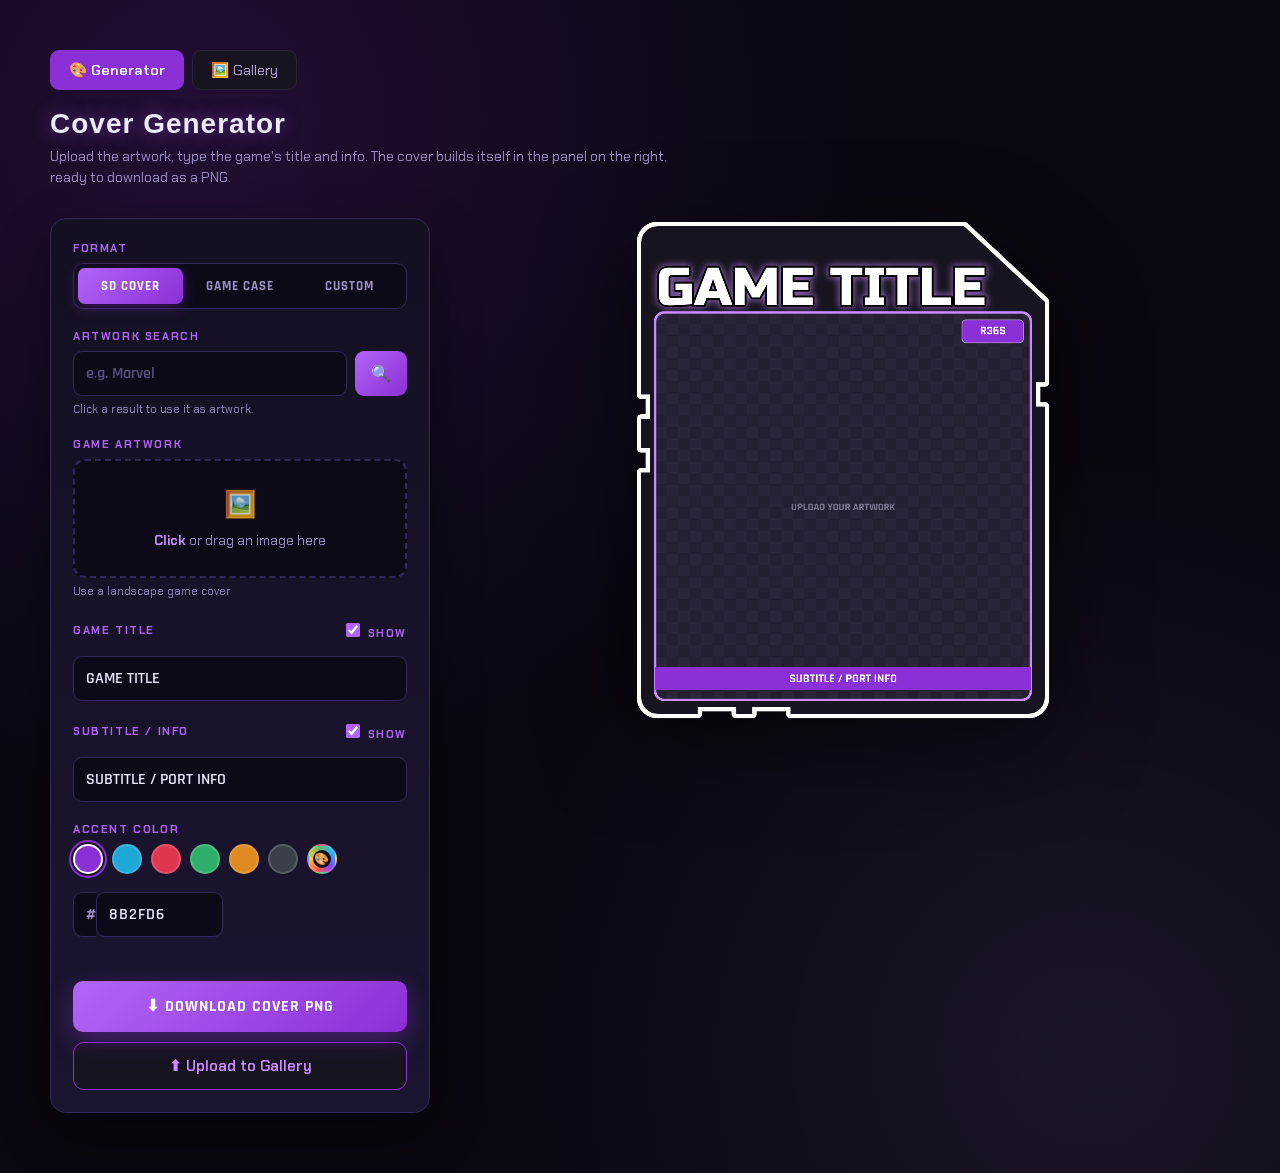
<file: index.html>
<!DOCTYPE html>
<html lang="en">
<head>
<meta charset="UTF-8">
<meta name="viewport" content="width=device-width, initial-scale=1.0">
<title>R36S · Cover Generator</title>
<meta name="description" content="R36S Cover Generator - upload your artwork, type the game title and download a game cover as PNG. Real-time cover generator.">
<meta name="keywords" content="cover generator, game cover, download PNG, game artwork, R36S">
<meta name="robots" content="index, follow">
<link rel="canonical" href="https://github.com/xErik444x/caratula_generator/blob/main/index.html">

<!-- Open Graph (Facebook, LinkedIn, etc.) -->
<meta property="og:site_name" content="R36S · Cover Generator">
<meta property="og:title" content="R36S · Cover Generator">
<meta property="og:description" content="Upload your artwork, type the game title and download a game cover as PNG. Real-time cover generator.">
<meta property="og:type" content="website">
<meta property="og:url" content="https://github.com/xErik444x/caratula_generator/blob/main/index.html">

<!-- Twitter Card -->
<meta name="twitter:card" content="summary_large_image">
<meta name="twitter:title" content="R36S · Cover Generator">
<meta name="twitter:description" content="Upload your art, type the title and download a game cover PNG. Live preview.">

<!-- Theme / UI -->
<meta name="theme-color" content="#0a0710">

<link rel="preconnect" href="https://fonts.googleapis.com">
<link rel="preconnect" href="https://fonts.gstatic.com" crossorigin>
<!-- Cache busting en runtime: cada recurso se importa con ?v=<fecha/aleatorio>.
     Github Pages cachea js/css con TTL; al cambiar el ?v el navegador descarga
     la version nueva. document.write corre ANTES de que el recurso se descargue. -->
<script>
  var __v = '?v=' + new Date().getTime();
</script>
<script>
  document.write('<link rel="stylesheet" href="css/styles.css' + __v + '">');
</script>
</head>
<body>
<div class="wrap">

  <!-- NAV de vistas: sticky arriba de todo -->
  <div class="tabs-gen" id="tabsGen">
    <button type="button" class="tab-gen active" data-tab="gen" id="tabBtnGen">🎨 Generator</button>
    <button type="button" class="tab-gen" data-tab="gal" id="tabBtnGal">🖼️ Gallery</button>
  </div>

  <!-- VIEW: GENERATOR -->
  <section id="viewGen">
    <div class="masthead">
      <h1>Cover Generator</h1>
      <span></span>
    </div>
    <p class="subhead">Upload the artwork, type the game's title and info. The cover builds itself in the panel on the right, ready to download as a PNG.</p>

    <div class="layout" id="paneGen">

    <!-- CONTROLS -->
    <div class="panel">

      <div class="field">
              <label>Format</label>
              <div class="format-toggle" id="formatToggle">
                        <button type="button" class="fmt-btn active" data-fmt="card">SD Cover</button>
                        <button type="button" class="fmt-btn" data-fmt="box">Game Case</button>
                        <button type="button" class="fmt-btn" data-fmt="custom">Custom</button>
                      </div>
            </div>

            <div class="field">
                    <label>Artwork search</label>
                    <div class="search-row">
                      <input type="text" id="searchInput" placeholder="e.g. Marvel" autocomplete="true" minlength="4">
                      <button type="button" class="search-btn" id="searchBtn">🔍</button>
                    </div>
                    <div class="search-results" id="searchResults" hidden></div>
                    <div class="hint">Click a result to use it as artwork.</div>
                  </div>

            <div class="field">
                          <label>Game artwork</label>
                          <div class="upload-zone" id="dropZone">
                            <input type="file" id="artInput" accept="image/*">
                            <span class="icon">🖼️</span>
                            <span class="txt" id="uploadTxt"><b>Click</b> or drag an image here</span>
                          </div>
                          <div class="hint">Use a landscape game cover</div>
                        </div>

                        <div class="field box-only">
                          <label>Artwork zoom</label>
                          <div class="range-field">
                            <input type="range" id="boxZoom" min="100" max="200" value="100">
                            <span class="range-val" id="boxZoomVal">100%</span>
                          </div>
                          <div class="hint">Zoom the cover inside the case window (over the blurred edges).</div>
                        </div>

      <div class="field card-only">
        <div class="field-head">
          <label>Game title</label>
          <label class="toggle"><input type="checkbox" id="showTitle" checked> Show</label>
        </div>
        <input type="text" id="titleInput" placeholder="GAME TITLE" maxlength="24" value="GAME TITLE">
      </div>

      <div class="field card-only">
        <div class="field-head">
          <label>Subtitle / info</label>
          <label class="toggle"><input type="checkbox" id="showSubtitle" checked> Show</label>
        </div>
        <input type="text" id="subInput" placeholder="SUBTITLE / PORT INFO" maxlength="36" value="SUBTITLE / PORT INFO">
      </div>

      <div class="field card-only">
              <label>Accent color</label>
              <div class="swatches" id="swatches">
                <div class="swatch active" style="background:#8b2fd6;color:#8b2fd6" data-color="#8b2fd6,#c98bff"></div>
                <div class="swatch" style="background:#1fa7d6;color:#1fa7d6" data-color="#1265a8,#5ec7f2"></div>
                <div class="swatch" style="background:#e0364f;color:#e0364f" data-color="#a3132a,#ff6b7e"></div>
                <div class="swatch" style="background:#2fae6a;color:#2fae6a" data-color="#0f7a41,#7fe6ab"></div>
                <div class="swatch" style="background:#e08a1f;color:#e08a1f" data-color="#b5610a,#ffc266"></div>
                <div class="swatch" style="background:#3a3f4a;color:#3a3f4a" data-color="#1c1f26,#7d8697"></div>
                <label class="swatch swatch-custom" id="accentCustomBtn" title="Custom color">
                  <span class="swatch-custom-inner">🎨</span>
                  <input type="color" id="accentPicker" value="#8b2fd6">
                </label>
              </div>
              <div class="hex-row">
                <span class="hex-hash">#</span>
                <input type="text" id="accentHex" class="hex-input" value="8B2FD6" maxlength="6" spellcheck="false" autocomplete="off" inputmode="text">
              </div>
            </div>

            <div class="field box-only">
              <label>Case color</label>
              <div class="swatches" id="caseSwatches">
                <div class="swatch active" style="background:#8b2fd6;color:#8b2fd6" data-color="#8b2fd6" title="Original"></div>
                <div class="swatch" style="background:#1e88e5;color:#1e88e5" data-color="#1e88e5" title="Blue"></div>
                <div class="swatch" style="background:#e0364f;color:#e0364f" data-color="#e0364f" title="Red"></div>
                <div class="swatch" style="background:#2fae6a;color:#2fae6a" data-color="#2fae6a" title="Green"></div>
                <div class="swatch" style="background:#e08a1f;color:#e08a1f" data-color="#e08a1f" title="Orange"></div>
                <div class="swatch" style="background:#e91e8c;color:#e91e8c" data-color="#e91e8c" title="Pink"></div>
                <div class="swatch" style="background:linear-gradient(135deg,#fff,#2a2a2a);color:#9aa0ab" data-color="mono" title="Stealth (grayscale)"></div>
                <label class="swatch swatch-custom" id="caseCustomBtn" title="Custom color">
                  <span class="swatch-custom-inner">🎨</span>
                  <input type="color" id="casePicker" value="#8b2fd6">
                </label>
              </div>
              <div class="hex-row">
                <span class="hex-hash">#</span>
                <input type="text" id="caseHex" class="hex-input" value="8B2FD6" maxlength="6" spellcheck="false" autocomplete="off" inputmode="text">
              </div>
              <div class="hint" id="caseColorHint">Recolors the case template.</div>
            </div>

            <div class="field custom-only">
              <label>Overlay</label>
              <div class="upload-zone" id="overlayZone">
                <input type="file" id="overlayInput" accept="image/*">
                <span class="icon">🖼️</span>
                <span class="txt" id="overlayTxt"><b>Default</b> — fbsgames case</span>
              </div>
              <div class="hint">The frame drawn above the artwork. Defaults to the fbsgames game case.</div>
            </div>

            <div class="field custom-only">
              <label>Artwork</label>
              <div class="range-row">
                <div class="range-field">
                  <label>Scale</label>
                  <input type="range" id="artScale" min="50" max="250" value="100">
                  <span class="range-val" id="artScaleVal">100%</span>
                </div>
                <div class="range-row-2">
                  <div class="range-field">
                    <label>X offset</label>
                    <input type="range" id="artX" min="-400" max="400" value="0">
                  </div>
                  <div class="range-field">
                    <label>Y offset</label>
                    <input type="range" id="artY" min="-400" max="400" value="0">
                  </div>
                </div>
              </div>
              <div class="hint">Scale and position the artwork under the overlay. Drag the 4 corner dots on the canvas to fit the overlay window.</div>
            </div>

            <button class="btn-download" id="downloadBtn">⬇ Download Cover PNG</button>
            <button class="btn-upload" id="uploadBtn">⬆ Upload to Gallery</button>
    </div>

    <!-- PREVIEW -->
        <div class="preview-col">
          <div class="canvas-shell" data-fmt="card">
                      <canvas id="cardCanvas" width="1024" height="1230"></canvas>
                      <canvas id="boxCanvas" width="1024" height="1536"></canvas>
                      <canvas id="customCanvas" width="1024" height="1536"></canvas>
                      <p class="credit">Thanks to <b>fbsgames</b> for the game case template</p>
                    </div>
        </div>

  </div>
  </section>

  <!-- VIEW: GALLERY (sección propia, render separado) -->
  <section id="viewGal" class="gallery-pane" hidden>
    <div class="masthead">
      <h1>Covers Gallery</h1>
      <span></span>
    </div>
    <p class="subhead">Browse, search and download covers published by the community. Select several to grab a ZIP or build an EmulationStation <b>gamelist.xml</b> for your R36S.</p>

    <div class="gal-toolbar" id="paneGal">
      <input type="text" id="galSearch" placeholder="Search by name…" autocomplete="off">
      <select id="galTag">
        <option value="">All tags</option>
        <option value="android">android</option>
        <option value="pixel-art">pixel-art</option>
        <option value="action">action</option>
        <option value="port">port</option>
        <option value="horror">horror</option>
        <option value="retro">retro</option>
        <option value="fps">fps</option>
        <option value="adventure">adventure</option>
        <option value="platformer">platformer</option>
        <option value="arcade">arcade</option>
      </select>
      <button type="button" class="gal-btn" id="galReload">↻ Reload</button>
      <span class="gal-count" id="galCount"></span>
      <span class="gal-spacer"></span>
      <button type="button" class="gal-btn" id="galUpload">⬆ Upload</button>
      <label class="gal-png-toggle" title="Convierte las covers webp/jpg a PNG al descargar (ZIP e individual). Más pesado, compatible con todo.">
        <input type="checkbox" id="galPng" checked> PNG
      </label>
      <button type="button" class="gal-btn" id="galSelAll">Select all</button>
      <button type="button" class="gal-btn" id="galXml" disabled>▦ gamelist.xml</button>
      <button type="button" class="gal-btn gal-primary" id="galDownload" disabled>⬇ Download ZIP</button>
    </div>
    <p class="gal-empty" id="galEmpty" hidden></p>
    <div class="gal-grid" id="galGrid"></div>
    <div class="gal-sentinel" id="galSentinel" hidden><span class="gal-spin"></span>Cargando más covers…</div>
    <p class="gal-source">Covers from the community gallery · upload yours with the ⬆ Upload button</p>
  </section>
</div>

<!-- UPLOAD TO GALLERY: modal con tags/autor -->
<div class="upl-overlay" id="uplOverlay" hidden>
  <div class="upl-modal">
    <h3>Upload to Covers Gallery</h3>
    <p class="upl-hint">Your cover goes through automatic moderation before publishing.</p>
    <div class="upl-srcpick" id="uplSrcRow">
      <button type="button" class="upl-src on" id="uplSrcGen">🎨 Use generated cover</button>
      <button type="button" class="upl-src" id="uplSrcFile">📁 Upload image file</button>
    </div>
    <div class="upl-filewrap" id="uplFileWrap" hidden>
      <input type="file" id="uplFile" accept="image/jpeg,image/png,image/webp">
      <img id="uplThumb" alt="" hidden>
      <p class="upl-filehint" id="uplFileHint">JPEG/PNG/WEBP up to 8MB — from your camera roll or files.</p>
    </div>
    <label for="uplTitle">Game title</label>
    <input type="text" id="uplTitle" maxlength="80">
    <label>Tags (choose up to 4 — presets or your own)</label>
    <div class="upl-tags" id="uplTags"></div>
    <div class="upl-customtag">
      <input type="text" id="uplCustomTag" maxlength="24" placeholder="custom tag…" list="uplTagList" autocomplete="off">
      <button type="button" class="upl-src" id="uplAddTag">+ Add</button>
    </div>
    <datalist id="uplTagList"></datalist>
    <label for="uplAuthor">Your nickname (optional)</label>
    <input type="text" id="uplAuthor" maxlength="24" placeholder="anonymous">
    <div id="uplTs" class="upl-ts"></div>
    <p class="upl-msg" id="uplMsg"></p>
    <div class="upl-btns">
      <button type="button" class="upl-cancel" id="uplCancel">Cancel</button>
      <button type="button" class="upl-confirm" id="uplConfirm">Upload</button>
    </div>
  </div>
</div>

<!-- Mini-preview sticky: se muestra en móvil cuando el preview grande sale de vista -->
<div class="mini-preview" id="miniPreview" hidden>
  <canvas id="miniCanvas" width="200" height="300"></canvas>
  <span class="mini-tag">Live preview</span>
</div>

<script>
  document.write('<script src="https://challenges.cloudflare.com/turnstile/v0/api.js?render=explicit" async defer></' + 'script>');
</script>
<!-- scripts importados con ?v=<fecha> para saltar la cache de Github Pages -->
<script>
  document.write('<script src="js/color-utils.js' + __v + '"><\/script>');
  document.write('<script src="js/card-render.js' + __v + '"><\/script>');
  document.write('<script src="js/case-render.js' + __v + '"><\/script>');
  document.write('<script src="js/custom-render.js' + __v + '"><\/script>');
  document.write('<script src="js/gallery.js' + __v + '"><\/script>');
  document.write('<script src="js/app.js' + __v + '"><\/script>');
</script>
</body>
</html>
</file>
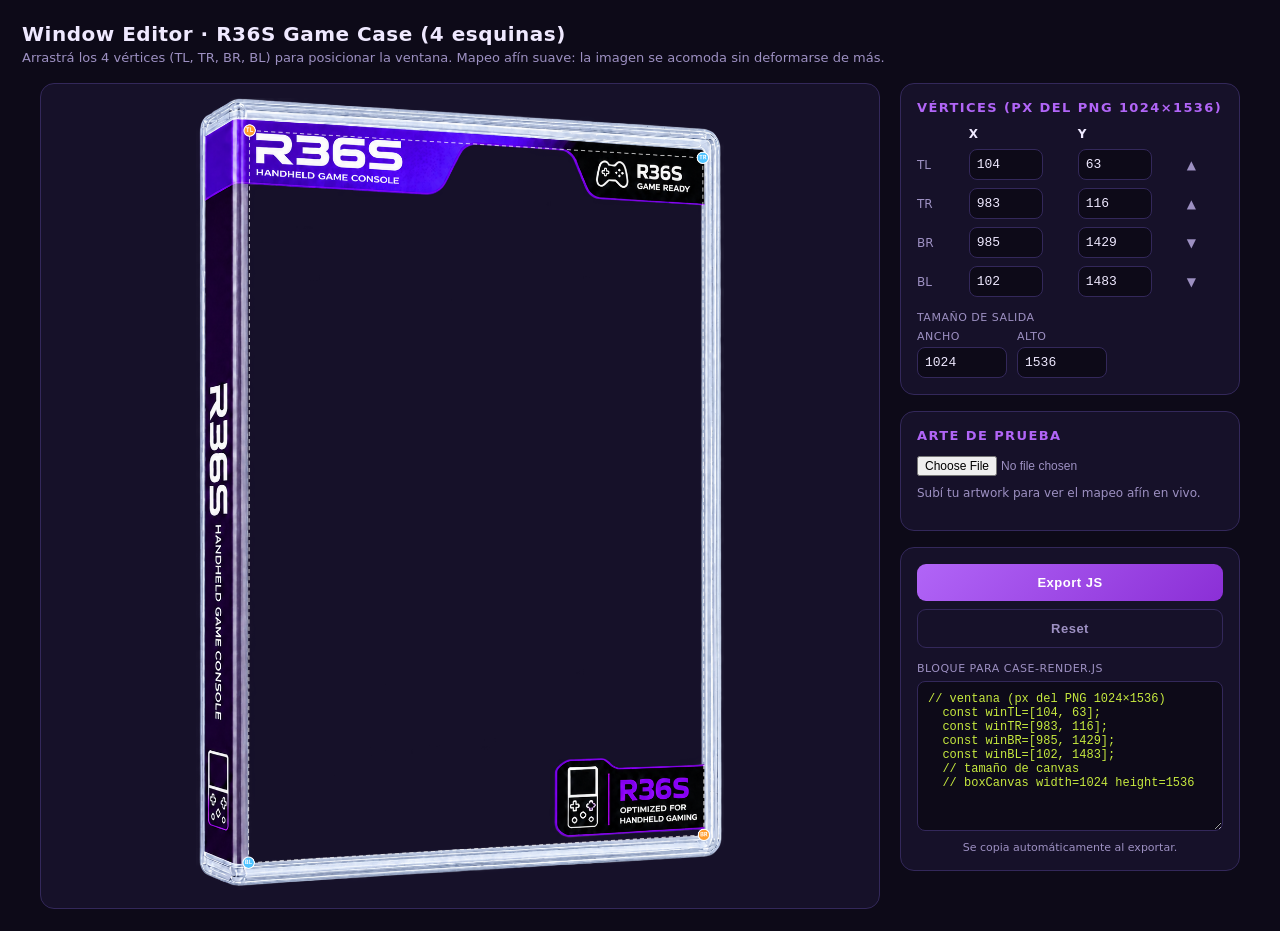
<file: window-editor.html>
<!DOCTYPE html>
<html lang="es">
<head>
<meta charset="UTF-8">
<meta name="viewport" content="width=device-width, initial-scale=1.0">
<title>Window Editor · R36S Case</title>
<style>
  :root{
    --bg:#0d0a18; --panel:#161129; --line:#33285a; --ink:#efe9ff;
    --ink-dim:#9d90c2; --violet:#8b2fd6; --violet-light:#b165f7; --lime:#c7ea3f;
  }
  *{box-sizing:border-box;}
  body{margin:0;padding:22px;background:var(--bg);color:var(--ink);
    font-family:'Segoe UI', system-ui, sans-serif;}
  h1{font-size:20px;margin:0 0 4px;letter-spacing:.5px;}
  .sub{color:var(--ink-dim);font-size:13px;margin:0 0 18px;}
  .wrap{display:grid;grid-template-columns:1fr 340px;gap:20px;max-width:1200px;margin:0 auto;align-items:start;}
  .stage{background:var(--panel);border:1px solid var(--line);border-radius:14px;padding:14px;text-align:center;}
  #stageCanvas{max-width:100%;height:auto;border-radius:8px;}
  .side{display:flex;flex-direction:column;gap:16px;}
  .card{background:var(--panel);border:1px solid var(--line);border-radius:14px;padding:16px;}
  .card h2{font-size:13px;text-transform:uppercase;letter-spacing:1.4px;color:var(--violet-light);margin:0 0 12px;}
  .grid{display:grid;grid-template-columns:repeat(4,auto);gap:8px;align-items:center;font-size:12px;color:var(--ink-dim);}
  .grid input{width:74px;background:#0d0a18;border:1px solid var(--line);color:var(--ink);
    padding:7px;border-radius:8px;font-size:13px;font-family:monospace;}
  .grid input:focus{outline:none;border-color:var(--violet-light);}
  .grid b{color:var(--ink);}
  .row{display:flex;gap:10px;flex-wrap:wrap;align-items:flex-end;}
  .fld{display:flex;flex-direction:column;gap:4px;font-size:11px;color:var(--ink-dim);text-transform:uppercase;letter-spacing:.5px;}
  .fld input{width:90px;background:#0d0a18;border:1px solid var(--line);color:var(--ink);
    padding:7px;border-radius:8px;font-size:13px;font-family:monospace;}
  .lbl{font-size:11px;color:var(--ink-dim);letter-spacing:.5px;text-transform:uppercase;margin:14px 0 6px;}
  button{background:linear-gradient(135deg,var(--violet-light),var(--violet));color:#fff;
    border:none;padding:11px 14px;border-radius:9px;font-weight:700;font-size:13px;
    cursor:pointer;letter-spacing:.5px;width:100%;}
  button.ghost{background:transparent;border:1px solid var(--line);color:var(--ink-dim);margin-top:8px;}
  #out{width:100%;height:150px;background:#0d0a18;border:1px solid var(--line);border-radius:8px;
    color:var(--lime);font-family:monospace;font-size:12px;padding:10px;resize:vertical;white-space:pre;}
  .copy{font-size:11px;color:var(--ink-dim);margin-top:6px;text-align:center;}
  input[type=file]{font-size:12px;color:var(--ink-dim);}
  .hint{font-size:12px;color:var(--ink-dim);line-height:1.5;margin-top:8px;}
  .seg{display:flex;gap:14px;font-size:11px;color:var(--ink-dim);margin-bottom:4px;}
  .k{display:inline-block;width:9px;height:9px;border-radius:50%;margin-right:4px;vertical-align:middle;}
</style>
</head>
<body>
<h1>Window Editor · R36S Game Case (4 esquinas)</h1>
<p class="sub">Arrastrá los 4 vértices (TL, TR, BR, BL) para posicionar la ventana. Mapeo afín suave: la imagen se acomoda sin deformarse de más.</p>

<div class="wrap">
  <div class="stage">
    <canvas id="stageCanvas"></canvas>
  </div>

  <div class="side">
    <div class="card">
      <h2>Vértices (px del PNG 1024×1536)</h2>
      <div class="grid">
        <span></span><span><b>X</b></span><span><b>Y</b></span><span></span>
        <span>TL</span><input id="TLx"><input id="TLy"><span>▲</span>
        <span>TR</span><input id="TRx"><input id="TRy"><span>▲</span>
        <span>BR</span><input id="BRx"><input id="BRy"><span>▼</span>
        <span>BL</span><input id="BLx"><input id="BLy"><span>▼</span>
      </div>
      <div class="lbl">Tamaño de salida</div>
      <div class="row">
        <div class="fld"><label>Ancho</label><input id="outW" type="number" value="1024"></div>
        <div class="fld"><label>Alto</label><input id="outH" type="number" value="1536"></div>
      </div>
    </div>

    <div class="card">
      <h2>Arte de prueba</h2>
      <input type="file" id="artInput" accept="image/*">
      <p class="hint">Subí tu artwork para ver el mapeo afín en vivo.</p>
    </div>

    <div class="card">
      <button id="btnExport">Export JS</button>
      <button class="ghost" id="btnReset">Reset</button>
      <div class="lbl">Bloque para case-render.js</div>
      <textarea id="out" readonly></textarea>
      <div class="copy">Se copia automáticamente al exportar.</div>
    </div>
  </div>
</div>

<script>
(function(){
  'use strict';

  // ---- valores iniciales (esquinas reales del case, igual que case-render.js) ----
  var q = [
    [ 104,  63], // TL  (superior izquierda)
    [ 983, 116], // TR  (superior derecha)
    [985, 1429], // BR  (inferior derecha)
    [ 102, 1483] // BL  (inferior izquierda)
  ];
  var outW = 1024, outH = 1536;

  var caseImg = new Image();
  var artImg = null;
  caseImg.onload = start;
  caseImg.src = 'img/cover.png';

  var stage = document.getElementById('stageCanvas');
  var ctx = stage.getContext('2d');
  var NAT_W, NAT_H;
  var dragging = -1;

  function start(){
    NAT_W = caseImg.width; NAT_H = caseImg.height;
    stage.width = NAT_W; stage.height = NAT_H;
    stage.style.maxHeight = '88vh';
    bindInputs();
    draw();
    renderOut();
  }

  function draw(){
    ctx.clearRect(0,0,NAT_W,NAT_H);
    ctx.drawImage(caseImg,0,0);

    // arte mapeado en vivo con warp de cuadrilátero (respeta las 4 esquinas)
    if (artImg){
      var wArt = makeWindowArt();
      if (wArt) drawQuadPerspective(wArt, [q[0],q[1],q[2],q[3]], 150);
      ctx.drawImage(caseImg,0,0); // marco encima
    }

    // contorno
    ctx.lineWidth=2; ctx.strokeStyle='rgba(255,255,255,0.7)';
    ctx.setLineDash([8,6]);
    ctx.beginPath();
    ctx.moveTo(q[0][0],q[0][1]);
    for (var i=1;i<4;i++) ctx.lineTo(q[i][0],q[i][1]);
    ctx.closePath(); ctx.stroke();
    ctx.setLineDash([]);

    var names=['TL','TR','BR','BL'];
    var cols=['#ff9d2e','#4fc3ff','#ff9d2e','#4fc3ff'];
    for (var j=0;j<4;j++){
      ctx.beginPath(); ctx.arc(q[j][0],q[j][1],11,0,Math.PI*2);
      ctx.fillStyle=cols[j]; ctx.fill();
      ctx.lineWidth=2; ctx.strokeStyle='#fff'; ctx.stroke();
      ctx.fillStyle='#fff'; ctx.font='bold 12px monospace';
      ctx.textAlign='center'; ctx.textBaseline='middle';
      ctx.fillText(names[j], q[j][0], q[j][1]);
    }
  }

  // ---- warp de cuadrilátero en perspectiva (franjas finas, sin costuras) ----
  // Respeta las 4 esquinas EXACTAS, igual que case-render.js
  function affineRect(img, sx, sy, sw, sh, lt, rt, lb){
    var o=[lt[0],lt[1]];
    var ux=(rt[0]-lt[0])/sw, uy=(rt[1]-lt[1])/sw;
    var vx=(lb[0]-lt[0])/sh, vy=(lb[1]-lt[1])/sh;
    var br=[rt[0]+(lb[0]-lt[0]), rt[1]+(lb[1]-lt[1])];
    ctx.save();
    ctx.beginPath();
    ctx.moveTo(lt[0],lt[1]); ctx.lineTo(rt[0],rt[1]);
    ctx.lineTo(br[0],br[1]); ctx.lineTo(lb[0],lb[1]);
    ctx.closePath(); ctx.clip();
    ctx.transform(ux,uy,vx,vy, o[0]-ux*sx-vx*sy, o[1]-uy*sx-vy*sy);
    ctx.drawImage(img,0,0);
    ctx.restore();
  }
  function drawQuadPerspective(img, q, strips){
    var iw=img.width, ih=img.height; strips=strips||150;
    var tl=q[0],tr=q[1],br=q[2],bl=q[3];
    function interp(u,v){
      var topx=tl[0]+(tr[0]-tl[0])*u, topy=tl[1]+(tr[1]-tl[1])*u;
      var botx=bl[0]+(br[0]-bl[0])*u, boty=bl[1]+(br[1]-bl[1])*u;
      return [topx+(botx-topx)*v, topy+(boty-topy)*v];
    }
    for (var s=0;s<strips;s++){
      var v0=s/strips, v1=(s+1)/strips;
      var lt=interp(0,v0), rt=interp(1,v0), lb=interp(0,v1);
      affineRect(img, 0, v0*ih, iw, ih/strips, lt, rt, lb);
    }
  }
  // cover-fit del arte a la proporción de la ventana, antes de deformar
  function makeWindowArt(){
    if (!artImg) return null;
    var w=Math.round(q[1][0]-q[0][0]);
    var h=Math.round((q[3][1]+q[2][1])/2 - (q[0][1]+q[1][1])/2);
    var c=document.createElement('canvas'); c.width=Math.max(1,w); c.height=Math.max(1,h);
    var g=c.getContext('2d');
    var iw=artImg.width, ih=artImg.height;
    var sc=Math.max(w/iw, h/ih);
    var dw=iw*sc, dh=ih*sc;
    g.drawImage(artImg,(w-dw)/2,(h-dh)/2,dw,dh);
    return c;
  }

  // ---- arrastrar ----
  function scaledPos(ev){
    var r=stage.getBoundingClientRect();
    return { x:(ev.clientX-r.left)*NAT_W/r.width, y:(ev.clientY-r.top)*NAT_H/r.height };
  }
  stage.addEventListener('mousedown', function(ev){
    var p=scaledPos(ev);
    for (var i=0;i<4;i++) if (Math.hypot(p.x-q[i][0],p.y-q[i][1])<28){ dragging=i; break; }
  });
  window.addEventListener('mousemove', function(ev){
    if (dragging<0) return;
    var p=scaledPos(ev);
    q[dragging]=[Math.round(p.x),Math.round(p.y)];
    syncInputs(); draw(); renderOut();
  });
  window.addEventListener('mouseup', function(){ dragging=-1; });
  stage.addEventListener('touchstart', function(ev){
    var t=ev.touches[0], p=scaledPos(t);
    for (var i=0;i<4;i++) if (Math.hypot(p.x-q[i][0],p.y-q[i][1])<30){ dragging=i; break; }
  },{passive:true});
  stage.addEventListener('touchmove', function(ev){
    ev.preventDefault(); if (dragging<0) return;
    var p=scaledPos(ev.touches[0]);
    q[dragging]=[Math.round(p.x),Math.round(p.y)];
    syncInputs(); draw(); renderOut();
  },{passive:false});
  stage.addEventListener('touchend', function(){ dragging=-1; });

  // ---- inputs ----
  function bindInputs(){
    ['TLx','TLy','TRx','TRy','BRx','BRy','BLx','BLy'].forEach(function(id,i){
      document.getElementById(id).addEventListener('change', function(ev){
        var v=parseInt(ev.target.value,10); if (isNaN(v)) return;
        q[Math.floor(i/2)][i%2]=v; draw(); renderOut();
      });
    });
    document.getElementById('outW').addEventListener('change', function(ev){
      var v=parseInt(ev.target.value,10); if(!isNaN(v)&&v>0){outW=v;renderOut();}
    });
    document.getElementById('outH').addEventListener('change', function(ev){
      var v=parseInt(ev.target.value,10); if(!isNaN(v)&&v>0){outH=v;renderOut();}
    });
  }
  function syncInputs(){
    ['TLx','TLy','TRx','TRy','BRx','BRy','BLx','BLy'].forEach(function(id,i){
      document.getElementById(id).value=q[Math.floor(i/2)][i%2];
    });
    document.getElementById('outW').value=outW;
    document.getElementById('outH').value=outH;
  }

  // ---- arte ----
  document.getElementById('artInput').addEventListener('change', function(ev){
    var f=ev.target.files[0]; if(!f) return;
    var rd=new FileReader();
    rd.onload=function(e){
      var im=new Image();
      im.onload=function(){ artImg=im; draw(); };
      im.src=e.target.result;
    };
    rd.readAsDataURL(f);
  });

  // ---- export ----
  function renderOut(){
    var s='// ventana (px del PNG 1024×1536)\n'
      +'  const winTL=['+q[0][0]+', '+q[0][1]+'];\n'
      +'  const winTR=['+q[1][0]+', '+q[1][1]+'];\n'
      +'  const winBR=['+q[2][0]+', '+q[2][1]+'];\n'
      +'  const winBL=['+q[3][0]+', '+q[3][1]+'];\n'
      +'  // tamaño de canvas\n'
      +'  // boxCanvas width='+outW+' height='+outH;
    document.getElementById('out').value=s;
  }
  document.getElementById('btnExport').addEventListener('click', function(){
    renderOut();
    var t=document.getElementById('out');
    t.select();
    try{ document.execCommand('copy'); }catch(e){}
  });
  document.getElementById('btnReset').addEventListener('click', function(){
    q=[[104,63],[983,116],[985,1429],[102,1483]];
    outW=1024; outH=1536;
    document.getElementById('outW').value=outW;
    document.getElementById('outH').value=outH;
    syncInputs(); draw(); renderOut();
  });

  syncInputs();
})();
</script>
</body>
</html>
</file>
<file: css/styles.css>
@import url('https://fonts.googleapis.com/css2?family=Russo+One&family=Chakra+Petch:wght@400;500;600;700&family=Rajdhani:wght@500;600;700&display=swap');

:root{
  --bg-deep:#0a0710;
  --bg-panel:#141022;
  --bg-panel2:#1b1530;
  --violet:#8b2fd6;
  --violet-light:#b165f7;
  --violet-glow:#c98bff;
  --ink:#efe9ff;
  --ink-dim:#9d90c2;
  --line:#33285a;
  --accent-lime:#c7ea3f;
}

*{box-sizing:border-box;}
html,body{margin:0;padding:0;}
body{
  background:
    radial-gradient(circle at 15% 10%, rgba(139,47,214,0.18), transparent 45%),
    radial-gradient(circle at 85% 90%, rgba(201,139,255,0.10), transparent 40%),
    var(--bg-deep);
  color:var(--ink);
  font-family:'Chakra Petch', sans-serif;
  min-height:100vh;
  padding:28px 20px 60px;
}

.wrap{
  max-width:1180px;
  margin:0 auto;
}

.masthead{
  display:flex;
  align-items:baseline;
  gap:14px;
  margin-bottom:6px;
  flex-wrap:wrap;
}
.masthead h1{
  font-family:'Bungee', sans-serif;
  font-size:28px;
  letter-spacing:1px;
  margin:0;
  color:var(--ink);
  text-shadow:0 0 18px rgba(177,101,247,0.5);
}
.masthead span{
  font-size:13px;
  color:var(--ink-dim);
  letter-spacing:2px;
  text-transform:uppercase;
}
.subhead{
  color:var(--ink-dim);
  font-size:14px;
  margin:0 0 30px;
  max-width:640px;
  line-height:1.5;
}

.layout{
  display:grid;
  grid-template-columns:380px 1fr;
  gap:26px;
  align-items:start;
  min-width:0;
}

.panel{
  background:linear-gradient(180deg, var(--bg-panel), var(--bg-panel2));
  border:1px solid var(--line);
  border-radius:16px;
  min-width:0;
  padding:22px;
  box-shadow:0 20px 50px rgba(0,0,0,0.45);
}

.field-head{
  display:flex;
  align-items:center;
  justify-content:space-between;
  margin-bottom:8px;
}
.field-head label{margin-bottom:0;}
.toggle{
  display:flex;
  align-items:center;
  gap:6px;
  font-size:11px;
  font-weight:600;
  letter-spacing:0;
  text-transform:none;
  color:var(--ink-dim);
  cursor:pointer;
  user-select:none;
}
.toggle input{
  width:14px;height:14px;
  accent-color:var(--violet-light);
  cursor:pointer;
}

.field{margin-bottom:20px;}
.field:last-child{margin-bottom:0;}
.field label{
  display:block;
  font-size:11px;
  font-weight:700;
  letter-spacing:1.6px;
  text-transform:uppercase;
  color:var(--violet-light);
  margin-bottom:8px;
}
.field .hint{
  font-size:11px;
  color:var(--ink-dim);
  margin-top:6px;
  line-height:1.4;
}
.field .hint.hint-warn{
  color:#ffb454;
  background:rgba(255,180,84,0.08);
  border:1px solid rgba(255,180,84,0.3);
  border-radius:8px;
  padding:8px 10px;
}
.field .hint.hint-warn code{
  background:rgba(0,0,0,0.35);
  padding:1px 5px;
  border-radius:4px;
  font-size:10.5px;
}

input[type=text]{
  width:100%;
  background:#0d0a18;
  border:1px solid var(--line);
  color:var(--ink);
  padding:11px 12px;
  border-radius:9px;
  font-family:'Rajdhani',sans-serif;
  font-size:16px;
  font-weight:600;
  outline:none;
  transition:border-color .15s;
}
/* iOS agranda los inputs solos si el font-size es menor a 16px */
@media (max-width:880px){
  input[type=text]{font-size:16px;}
}
input[type=text]:focus{border-color:var(--violet-light);}
input[type=text]::placeholder{color:#5c5280;}

.upload-zone{
  position:relative;
  border:2px dashed var(--line);
  border-radius:12px;
  padding:26px 14px;
  text-align:center;
  cursor:pointer;
  transition:border-color .15s, background .15s;
  background:#0d0a18;
  -webkit-tap-highlight-color:transparent;
}
.upload-zone:hover, .upload-zone.drag{
  border-color:var(--violet-light);
  background:#150f28;
}
.upload-zone input{position:absolute;inset:0;opacity:0;cursor:pointer;}
.upload-zone .icon{font-size:26px;display:block;margin-bottom:8px;opacity:0.8;}
.upload-zone .txt{font-size:13px;color:var(--ink-dim);}
.upload-zone .txt b{color:var(--violet-glow);}
.upload-zone.has-image .txt{color:var(--accent-lime);}

/* ---- buscador de carátulas ---- */
.search-row{
  display:flex;
  gap:8px;
}
.search-row input[type=text]{
  flex:1;
}
.search-btn{
  border:none;
  background:linear-gradient(135deg,var(--violet-light),var(--violet));
  color:#fff;
  border-radius:9px;
  padding:0 16px;
  font-size:16px;
  cursor:pointer;
  min-width:48px;
  -webkit-tap-highlight-color:transparent;
}
.search-btn:active{transform:translateY(1px);}
.search-results{
  margin-top:10px;
  max-height:300px;
  max-width:100%;
  width:100%;
  overflow-y:auto;
  overflow-x:hidden;
  display:flex;
  flex-direction:column;
  gap:8px;
  scrollbar-width:thin;
  min-width:0;
}
.search-results[hidden]{display:none;}
.sr-item{
  display:flex;
  align-items:center;
  gap:12px;
  padding:8px;
  border:1px solid var(--line);
  border-radius:10px;
  background:#0d0a18;
  cursor:pointer;
  transition:border-color .15s, background .15s;
  min-width:0;
}
.sr-item:hover{border-color:var(--violet-light);background:#150f28;}
.sr-item img{
  width:46px;
  height:60px;
  object-fit:cover;
  border-radius:6px;
  background:#1a1530;
  flex-shrink:0;
}
.sr-item .thumb-missing{
  width:46px;height:60px;
  display:flex;align-items:center;justify-content:center;
  background:#1a1530;border-radius:6px;color:var(--ink-dim);font-size:18px;
  flex-shrink:0;
}
.sr-meta{min-width:0;flex:1;}
.sr-name{
  font-family:'Rajdhani',sans-serif;
  font-weight:700;
  font-size:14px;
  color:var(--ink);
  white-space:nowrap;
  overflow:hidden;
  text-overflow:ellipsis;
}
.sr-sub{
  font-size:11px;
  color:var(--ink-dim);
  margin-top:2px;
  line-height:1.4;
  white-space:nowrap;
  overflow:hidden;
  text-overflow:ellipsis;
}
.sr-msg{
  font-size:12px;
  color:var(--ink-dim);
  text-align:center;
  padding:8px;
}

/* resultado sin portada: se ve pero no es clickeable (la lista no se cierra) */
.sr-item.no-cover{
  opacity:.55;
  cursor:default;
  pointer-events:none;
}
.sr-item.no-cover:hover{border-color:var(--line);background:#0d0a18;}
.sr-no-cover{
  margin-left:auto;
  flex-shrink:0;
  font-size:10px;
  text-transform:uppercase;
  letter-spacing:.5px;
  color:var(--ink-dim);
  border:1px solid var(--line);
  border-radius:5px;
  padding:2px 6px;
}

.row2{display:grid;grid-template-columns:1fr 1fr;gap:12px;}

.swatches{display:flex;gap:9px;flex-wrap:wrap;}
.swatch{
  width:30px;height:30px;border-radius:50%;
  cursor:pointer;border:2px solid rgba(255,255,255,0.15);
  transition:transform .12s, border-color .12s;
  /* un poco mas grandes para dedo en mobile, mismo look */
}
.swatch:hover{transform:scale(1.1);}
.swatch.active{border-color:#fff;box-shadow:0 0 0 2px var(--bg-panel), 0 0 0 4px currentColor;}

/* swatch "custom": circulo arcoiris con un input[type=color] nativo invisible encima */
.swatch-custom{
  position:relative;
  background:conic-gradient(from 200deg,#ff5252,#ffca28,#66bb6a,#29b6f6,#7c4dff,#ff5252);
  display:flex;align-items:center;justify-content:center;
}
.swatch-custom-inner{
  position:absolute;
  inset:4px;
  border-radius:50%;
  background:#100c1c;
  display:flex;align-items:center;justify-content:center;
  font-size:12px;
  line-height:1;
  pointer-events:none;
  transition:background .15s;
}
.swatch-custom input[type=color]{
  position:absolute;inset:0;
  width:100%;height:100%;
  opacity:0;
  cursor:pointer;
  border:none;padding:0;
  -webkit-tap-highlight-color:transparent;
}

/* campo de hex debajo de los swatches, para tipear un color exacto */
.hex-row{
  display:flex;
  align-items:stretch;
  max-width:150px;
  margin-top:10px;
}
.hex-hash{
  display:flex;align-items:center;
  padding:0 0 0 12px;
  background:#0d0a18;
  border:1px solid var(--line);
  border-right:none;
  border-radius:9px 0 0 9px;
  color:var(--ink-dim);
  font-family:'Rajdhani',sans-serif;
  font-weight:700;
  font-size:15px;
}
.hex-input{
  flex:1;
  min-width:0;
  background:#0d0a18;
  border:1px solid var(--line);
  border-left:none;
  border-radius:0 9px 9px 0;
  color:var(--ink);
  padding:9px 10px;
  font-family:'Rajdhani',sans-serif;
  font-size:15px;
  font-weight:700;
  letter-spacing:1px;
  text-transform:uppercase;
  outline:none;
  transition:border-color .15s;
}
.hex-input:focus{border-color:var(--violet-light);}
.hex-input.invalid{border-color:#e0364f;}

.range-field input[type=range]{
  width:100%;accent-color:var(--violet-light);
}

.format-toggle{
  display:flex;
  gap:4px;
  padding:4px;
  background:#0d0a18;
  border:1px solid var(--line);
  border-radius:10px;
}
.fmt-btn{
  flex:1;
  padding:10px 8px;
  border:none;
  border-radius:7px;
  background:transparent;
  color:var(--ink-dim);
  font-family:'Rajdhani',sans-serif;
  font-size:13px;
  font-weight:700;
  letter-spacing:1px;
  text-transform:uppercase;
  cursor:pointer;
  transition:background .15s, color .15s, box-shadow .15s;
  -webkit-tap-highlight-color:transparent;
}
.fmt-btn:hover:not(.active){
  color:var(--ink);
}
.fmt-btn.active{
  background:linear-gradient(135deg, var(--violet-light), var(--violet));
  color:#fff;
  box-shadow:0 4px 14px rgba(139,47,214,0.35);
}

.panel.format-box .card-only{
  display:none;
}
.panel.format-custom .card-only{
  display:none;
}

/* controles solo del formato custom: se ocultan salvo en custom */
.custom-only{display:none;}
.panel.format-custom .custom-only{display:block;}

/* controles solo del formato Game Case: se ocultan salvo en box */
.box-only{display:none;}
.panel.format-box .box-only{display:block;}

/* ---- controles del formato custom (sliders + overlay) ---- */
.range-row{
  display:flex;
  flex-direction:column;
  gap:14px;
}
.range-row-2{
  display:grid;
  grid-template-columns:1fr 1fr;
  gap:14px;
}
.range-field{
  display:flex;
  flex-direction:column;
  gap:5px;
}
.range-field label{
  margin:0;
  font-size:10px;
  letter-spacing:1.2px;
  color:var(--ink-dim);
  text-transform:uppercase;
  font-weight:700;
}
.range-field input[type=range]{
  width:100%;
  accent-color:var(--violet-light);
}
.range-val{
  font-size:12px;
  color:var(--violet-glow);
  font-family:'Rajdhani',sans-serif;
  font-weight:700;
}
#customCanvas{
  cursor:crosshair;
}

.btn-download{
  width:100%;
  margin-top:24px;
  padding:15px;
  border:none;
  border-radius:10px;
  background:linear-gradient(135deg, var(--violet-light), var(--violet));
  color:#fff;
  font-family:'Rajdhani',sans-serif;
  font-weight:700;
  font-size:16px;
  letter-spacing:1px;
  text-transform:uppercase;
  cursor:pointer;
  box-shadow:0 8px 24px rgba(139,47,214,0.4);
  transition:transform .12s, box-shadow .12s;
  -webkit-tap-highlight-color:transparent;
}
.btn-download:hover{transform:translateY(-2px);box-shadow:0 12px 30px rgba(139,47,214,0.55);}
.btn-download:active{transform:translateY(0);}
/* en touch no hay hover, evito que quede "levantado" despues del tap */
@media (hover:none){
  .btn-download:hover{transform:none;box-shadow:0 8px 24px rgba(139,47,214,0.4);}
}

.preview-col{
  display:flex;
  flex-direction:column;
  align-items:center;
}
.canvas-shell{
  position:relative;
  filter:drop-shadow(0 25px 45px rgba(0,0,0,0.55));
  max-width:100%;
}
#cardCanvas,
#boxCanvas,
#customCanvas{
  width:100%;
  max-width:420px;
  height:auto;
  border-radius:22px;
}
#boxCanvas, #customCanvas{max-width:320px; border-radius:14px;}
/* solo se muestra el canvas del formato activo (data-fmt en el shell) */
#cardCanvas, #boxCanvas, #customCanvas{display:none;}
.canvas-shell[data-fmt="card"] #cardCanvas{display:block;}
.canvas-shell[data-fmt="box"] #boxCanvas{display:block;}
.canvas-shell[data-fmt="custom"] #customCanvas{display:block;}
.preview-note{
  margin-top:16px;
  font-size:12px;
  color:var(--ink-dim);
  text-align:center;
}

/* crédito al autor del template: solo se ve en Game Case */
.credit{
  display:none;
  margin:12px auto 0;
  font-size:11px;
  color:var(--ink-dim);
  text-align:center;
}
.credit b{color:var(--violet-glow);font-weight:600;}
.canvas-shell[data-fmt="box"] .credit{display:block;}

/* ---- responsive ---- */

/* tablet / mobile: todo apilado en una columna */
@media (max-width:880px){
  .layout{
    grid-template-columns:1fr;
  }
  /* la preview va primero cuando se apila: uno carga la imagen y ve el resultado al toque */
  .preview-col{order:-1;}
  .preview-note{margin-bottom:22px;}
}

/* celulares */
@media (max-width:520px){
  body{padding:18px 12px 44px;}
  .panel{padding:16px;}
  .masthead h1{font-size:23px;}
  .subhead{font-size:13px;margin-bottom:22px;}
  #cardCanvas, #boxCanvas{max-width:min(420px, 88vw);}
  .canvas-shell{filter:drop-shadow(0 14px 28px rgba(0,0,0,0.5));}
  .swatch{width:34px;height:34px;} /* blancos de toque mas comodos */
}

/* ---- mini-preview sticky (móvil) ---- */
.mini-preview{
  position:fixed;
  right:14px;
  bottom:14px;
  width:88px;
  padding:4px;
  background:var(--bg-panel);
  border:1px solid var(--line);
  border-radius:12px;
  box-shadow:0 12px 30px rgba(0,0,0,0.5);
  z-index:60;
  cursor:pointer;
  transition:transform .15s, box-shadow .15s;
}
.mini-preview canvas{
  width:100%;
  height:auto;
  display:block;
  border-radius:8px;
}
.mini-tag{
  display:block;
  text-align:center;
  font-size:9px;
  letter-spacing:.4px;
  text-transform:uppercase;
  color:var(--ink-dim);
  margin-top:4px;
}
/* en desktop el preview grande siempre está a la vista, así que no hace falta */
@media (min-width:881px){
  .mini-preview{display:none !important;}
}

/* ---- Nav de vistas Generator / Gallery (sticky arriba) ---- */
.tabs-gen{position:sticky;top:0;z-index:20;display:flex;gap:8px;margin:14px 0 10px;padding:8px 0;background:linear-gradient(180deg,var(--bg) 82%,transparent)}
.tab-gen{background:#17131f;color:#b7a6d9;border:1px solid #2b2338;padding:9px 18px;border-radius:9px;cursor:pointer;font:inherit;font-size:.92rem}
.tab-gen.active{background:#8b2fd6;border-color:#8b2fd6;color:#fff;font-weight:600}
.tab-gen:hover:not(.active){border-color:#8b2fd655}

/* ---- Galería como sección propia (render separado del generador) ---- */
.gallery-pane{padding:0 0 40px}
.gal-toolbar{display:flex;flex-wrap:wrap;gap:8px;align-items:center;margin:14px 0}
.gal-toolbar input[type=text],.gal-toolbar select{background:#17131f;border:1px solid #2b2338;border-radius:9px;color:#efe6ff;padding:9px 12px;font:inherit;font-size:.9rem}
.gal-toolbar input[type=text]{flex:1;min-width:170px}
.gal-btn{background:#17131f;color:#b7a6d9;border:1px solid #2b2338;border-radius:9px;padding:9px 14px;cursor:pointer;font:inherit;font-size:.88rem}
.gal-btn:hover:not(:disabled){border-color:#8b2fd6;color:#efe6ff}
.gal-btn:disabled{opacity:.45;cursor:not-allowed}
.gal-primary{background:#8b2fd6;border-color:#8b2fd6;color:#fff;font-weight:600}
.gal-count{color:#8d7fa8;font-size:.82rem;margin:0 4px}
/* toggle "PNG" (descarga forzada a PNG): mismo look que .gal-btn pero como label con checkbox */
.gal-png-toggle{display:flex;align-items:center;gap:6px;background:#17131f;color:#b7a6d9;border:1px solid #2b2338;border-radius:9px;padding:9px 12px;font:inherit;font-size:.88rem;cursor:pointer;user-select:none}
.gal-png-toggle:hover{border-color:#8b2fd6;color:#efe6ff}
.gal-png-toggle:has(input:checked){border-color:#8b2fd6;background:#241a33;color:#efe6ff}
.gal-png-toggle input{accent-color:#8b2fd6;margin:0;cursor:pointer}
/* botón ⬇ de descarga individual sobre la thumb (tap seguro en mobile) */
.gal-thumb{position:relative}
.gal-dl{position:absolute;top:6px;left:6px;z-index:3;width:32px;height:32px;border-radius:8px;border:1px solid rgba(255,255,255,.18);background:rgba(23,19,31,.78);color:#efe6ff;font-size:1rem;line-height:1;cursor:pointer;display:flex;align-items:center;justify-content:center;padding:0;-webkit-backdrop-filter:blur(3px);backdrop-filter:blur(3px)}
.gal-dl:hover{background:#8b2fd6;border-color:#8b2fd6}
.gal-dl:active{transform:scale(.92)}
.gal-spacer{flex:1}
.gal-empty{color:#8d7fa8;text-align:center;padding:42px 0}
.gal-grid{display:grid;grid-template-columns:repeat(auto-fill,minmax(140px,1fr));gap:12px}
.gal-card{position:relative;background:#17131f;border:1px solid #2b2338;border-radius:10px;overflow:hidden;transition:border-color .12s, transform .12s}
.gal-card:hover{transform:translateY(-2px);border-color:#8b2fd6}
.gal-card.checked{border-color:#c98bff;box-shadow:0 0 0 1px #c98bff inset}
.gal-chk{position:absolute;top:8px;left:8px;z-index:2;width:17px;height:17px;accent-color:#8b2fd6;cursor:pointer}
.gal-thumb img{width:100%;aspect-ratio:5/7;object-fit:cover;display:block;background:#241c31;cursor:pointer}
.gal-meta{padding:7px 9px}
.gal-title{font-size:.78rem;font-weight:600;color:#efe6ff;white-space:nowrap;overflow:hidden;text-overflow:ellipsis}
.gal-author{font-size:.66rem;color:#b3a3d1;margin-top:1px}
.gal-tags{font-size:.66rem;color:#8d7fa8;margin-top:2px}
.gal-source{text-align:center;color:#8d7fa8;font-size:.74rem;margin-top:26px}
.gal-source a{color:#c98bff}
@media (max-width:880px){.gal-grid{grid-template-columns:repeat(auto-fill,minmax(110px,1fr))}}
/* --- galería móvil: selección por tap en toda la card + scroll infinito --- */
/* tap ANYWHERE en la card alterna selección (mobile no tiene hover para el checkbox chico) */
.gal-card{cursor:pointer;-webkit-tap-highlight-color:transparent}
.gal-card .gal-chk{pointer-events:none} /* el click lo maneja la CARD, no el input */
@media (hover:hover) and (pointer:fine){
  /* desktop keep: checkbox clickeable directo (comportamiento clásico) */
  .gal-card .gal-chk{pointer-events:auto}
}
.gal-sentinel{display:flex;align-items:center;justify-content:center;gap:8px;color:#8d7fa8;font-size:.8rem;padding:18px 0}
.gal-sentinel[hidden]{display:none} /* el atributo hidden pierde contra display:flex si no se re-fuerza */
.gal-spin{width:14px;height:14px;border:2px solid #2b2338;border-top-color:#8b2fd6;border-radius:50%;animation:galspin .7s linear infinite}
@keyframes galspin{to{transform:rotate(360deg)}}
@media (prefers-reduced-motion:reduce){.gal-spin{animation:none}}

/* ---- Boton upload + modal ---- */
.btn-upload{display:block;width:100%;margin-top:10px;background:#17131f;color:#c98bff;border:1px solid #8b2fd6;border-radius:11px;padding:13px 16px;cursor:pointer;font:inherit;font-size:.95rem;font-weight:600}
.btn-upload:hover{background:#241c31}
.btn-upload:disabled{opacity:.5;cursor:wait}
.upl-overlay{position:fixed;inset:0;background:#000a;display:flex;align-items:center;justify-content:center;z-index:60;padding:16px}
/* el display:flex de la clase pisa el display:none del [hidden] del UA → overlay INVISIBLE
   pero tapando todo el viewport ("popups al entrar"). Regla explícita: */
.upl-overlay[hidden]{display:none;}
.upl-modal{background:#17131f;border:1px solid #2b2338;border-radius:14px;padding:22px;width:100%;max-width:420px}
.upl-modal h3{color:#efe6ff;font-size:1.05rem}
.upl-hint{color:#8d7fa8;font-size:.78rem;margin-top:3px}
.upl-modal label{display:block;color:#8d7fa8;font-size:.74rem;margin:13px 0 4px}
.upl-modal input[type=text]{width:100%;background:#0e0a15;border:1px solid #2b2338;border-radius:8px;color:#efe6ff;padding:9px 11px;font:inherit}
.upl-tags{display:flex;flex-wrap:wrap;gap:6px;margin:4px 0 2px}
.upl-customtag{display:flex;gap:6px;margin:6px 0 2px}
.upl-customtag input{flex:1;min-width:0;background:var(--bg2);border:1px solid var(--border);border-radius:8px;color:var(--text);padding:8px 10px;font-size:.85rem}
.upl-tinput::placeholder{color:var(--muted)}
.upl-tag{cursor:pointer;font-size:.72rem;padding:4px 11px;border-radius:999px;border:1px solid #2b2338;background:#0e0a15;color:#8d7fa8}
.upl-tag.on{background:#8b2fd633;border-color:#c98bff;color:#efe6ff}
.upl-msg{min-height:18px;font-size:.82rem;margin-top:10px;color:#8d7fa8}
.upl-msg.err{color:#ff6b7e}
.upl-msg.ok{color:#7fe6ab}
.upl-btns{display:flex;gap:8px;justify-content:flex-end;margin-top:6px}
.upl-cancel{background:none;border:1px solid #2b2338;color:#8d7fa8;border-radius:8px;padding:8px 15px;cursor:pointer;font:inherit}
.upl-confirm{background:#8b2fd6;border:1px solid #8b2fd6;color:#fff;border-radius:8px;padding:8px 18px;cursor:pointer;font:inherit;font-weight:600}
.upl-confirm:disabled{opacity:.5;cursor:wait}

/* ---- modal gamelist.xml (EmulationStation/Batocera/R36S) ---- */
.xml-modal{max-width:520px;max-height:82vh;overflow:auto}
.xml-modal label{display:block}
.xml-row{display:flex;align-items:center;gap:9px;margin-top:7px}
.xml-gametitle{flex:0 0 44%;font-size:.8rem;color:#efe6ff;white-space:nowrap;overflow:hidden;text-overflow:ellipsis}
.xml-romin{flex:1;min-width:0;background:#0e0a15;border:1px solid #2b2338;border-radius:8px;color:#efe6ff;padding:8px 10px;font:inherit;font-size:.82rem}
.hint b,.upl-hint b{color:#c98bff}

/* ---- móvil: modal XML apilado + checkbox crece ---- */
@media (max-width:520px){
  .xml-row{flex-direction:column;align-items:stretch;gap:4px}
  .xml-gametitle{flex:none;white-space:normal}
  .upl-modal{max-height:88vh;padding:18px 16px}
  .upl-btns{flex-wrap:wrap}
  .upl-btns .upl-confirm,.upl-btns .upl-cancel{flex:1;padding:11px 10px}
  .gal-toolbar .gal-btn{padding:11px 13px}
}

/* ---- touch: feedback :active y targets >= 40px (DESPUES de las reglas base de la galería) ---- */
@media (hover:none){
  .gal-card:hover{transform:none;border-color:#2b2338;}
  .gal-card:active{transform:scale(.985);border-color:#8b2fd6;}
  .gal-btn:active:not(:disabled){border-color:#8b2fd6;color:#efe6ff;}
  .gal-chk{width:22px;height:22px;top:9px;left:9px;}
  .gal-btn{padding:12px 16px;}
}

/* ---- turnstile en el modal upload ---- */
.upl-ts{margin:12px 0 2px;min-height:65px}
.upl-ts iframe{max-width:100%}

/* ---- selector de fuente en el modal upload (generada vs archivo) ---- */
.upl-srcpick{display:flex;gap:8px;margin:2px 0 10px}
.upl-src{flex:1;background:#17131f;color:#b7a6d9;border:1px solid #2b2338;padding:9px 8px;border-radius:9px;cursor:pointer;font:inherit;font-size:.85rem}
.upl-src.on{background:#2b2338;color:#fff;border-color:#7c5cff}
.upl-filewrap{margin:0 0 10px}
.upl-filewrap input[type=file]{width:100%;font:inherit;font-size:.85rem;color:#b7a6d9}
.upl-filewrap::file-selector-button{background:#2b2338;color:#fff;border:1px solid #3a3050;border-radius:8px;padding:8px 14px;cursor:pointer;margin-right:10px}
.upl-thumb{display:block;max-width:120px;max-height:160px;border-radius:8px;border:1px solid #2b2338;margin-top:8px}
.upl-filehint{color:#8b8098;font-size:.75rem;margin-top:6px}
#uplThumb{display:block;max-width:120px;max-height:160px;border-radius:8px;border:1px solid #2b2338;margin-top:8px}
#uplThumb[hidden]{display:none}
</file>
